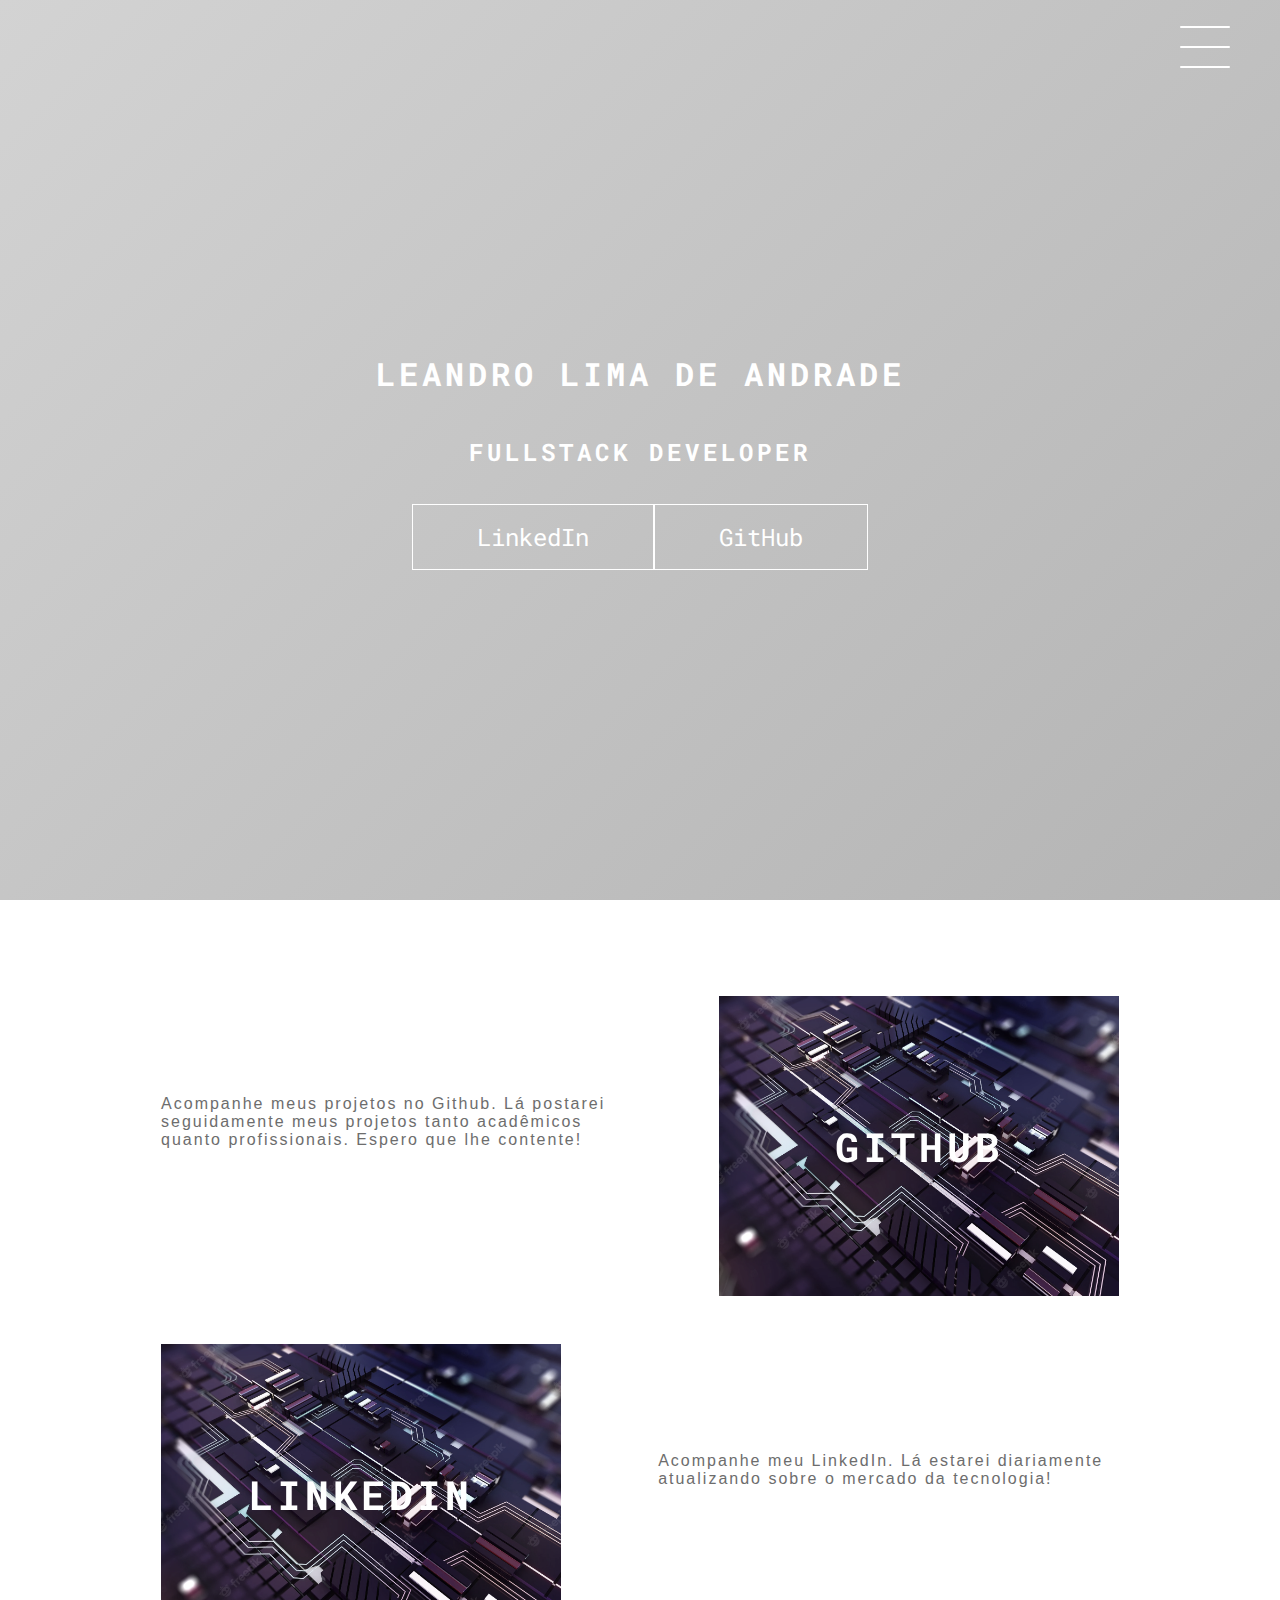
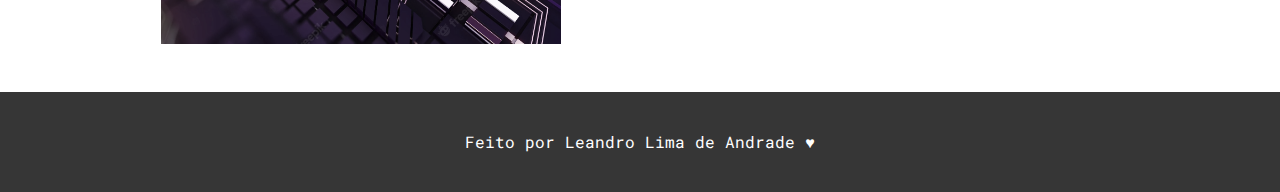
<file: final/index.html>
<!DOCTYPE html>
<html lang="en">
    <head>
        <meta charset="UTF-8">
        <meta http-equiv="X-UA-Compatible" content="IE=edge">
        <meta name="viewport" content="width=device-width, initial-scale=1.0">
        <link rel="stylesheet" href="style.css">
        <title>Apresentação</title>
    </head>
    <body>
        <header class="header-wrapper">
            <div class="header">
                <div class="checkbox-container">
                    <div class="checkbox-wrapper">
                        <input type="checkbox" id="toggle">
                        <label class="checkbox" for="toggle">
                            <div class="trace"></div>
                            <div class="trace"></div>
                            <div class="trace"></div>
                        </label>
                        <div class="menu"></div>
                        <nav class="menu-items">
                            <ul>
                                <li>
                                    <a href="#">Home</a>
                                </li>
                                <li>
                                    <a href="#">Sobre</a>
                                </li>
                                <li>
                                    <a href="#">Projetos</a>
                                </li>
                            </ul>
                        </nav>
                    </div>
                </div>
            </div>
            <h1>Leandro Lima de Andrade</h1>
            <h2>Fullstack Developer</h2>
            <div class="social-media">
                <a href="https://www.linkedin.com/in/leandroelacosta/">LinkedIn</a>
                <a href="https://github.com/Elacosta">GitHub</a>
            </div>
        </header>
        <main class="container">
            <div class="card-container">
                <div class="card-text">
                    Acompanhe meus projetos no Github. Lá postarei seguidamente meus projetos tanto acadêmicos quanto profissionais. Espero que lhe contente!
                </div>
                <div class="card">
                    <div class="card-wrapper">
                        <h2>Github</h2>
                        <p>Veja meus Projetos</p>
                    </div>
                </div>
            </div>
            <div class="card-container">
                <div class="card">
                    <div class="card-wrapper">
                        <h2>LinkedIn</h2>
                        <p>Acompanhe</p>
                    </div>
                </div>
                <div class="card-text">
                    Acompanhe meu LinkedIn. Lá estarei diariamente atualizando sobre o mercado da tecnologia!
                </div>
            </div>
        </main>
        <footer class="footer">
            Feito por Leandro Lima de Andrade ♥
        </footer>
    </body>
</html>
</file>
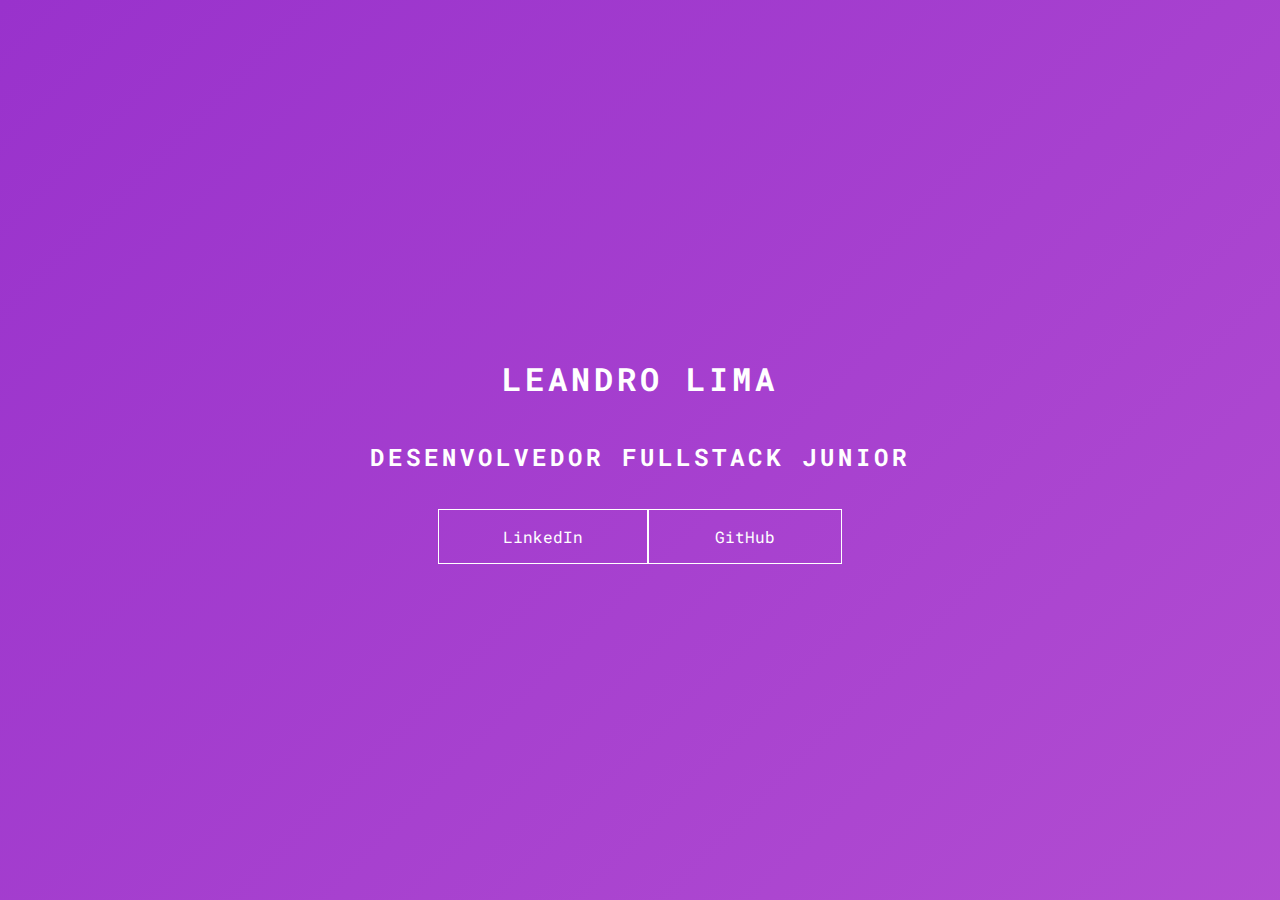
<file: keyframes/index.html>
<!DOCTYPE html>
<html lang="en">
<head>
    <meta charset="UTF-8">
    <meta http-equiv="X-UA-Compatible" content="IE=edge">
    <meta name="viewport" content="width=device-width, initial-scale=1.0">
    <link rel="stylesheet" href="style.css">
    <title>Document</title>
</head>
<body>
    <main class="wrapper">
        <h1>Leandro Lima</h1>
        <h2>Desenvolvedor Fullstack Junior</h2>
        <div class="social-media">
            <a href="#">LinkedIn</a>
            <a href="#">GitHub</a>
        </div>
    </main>
</body>
</html>
</file>
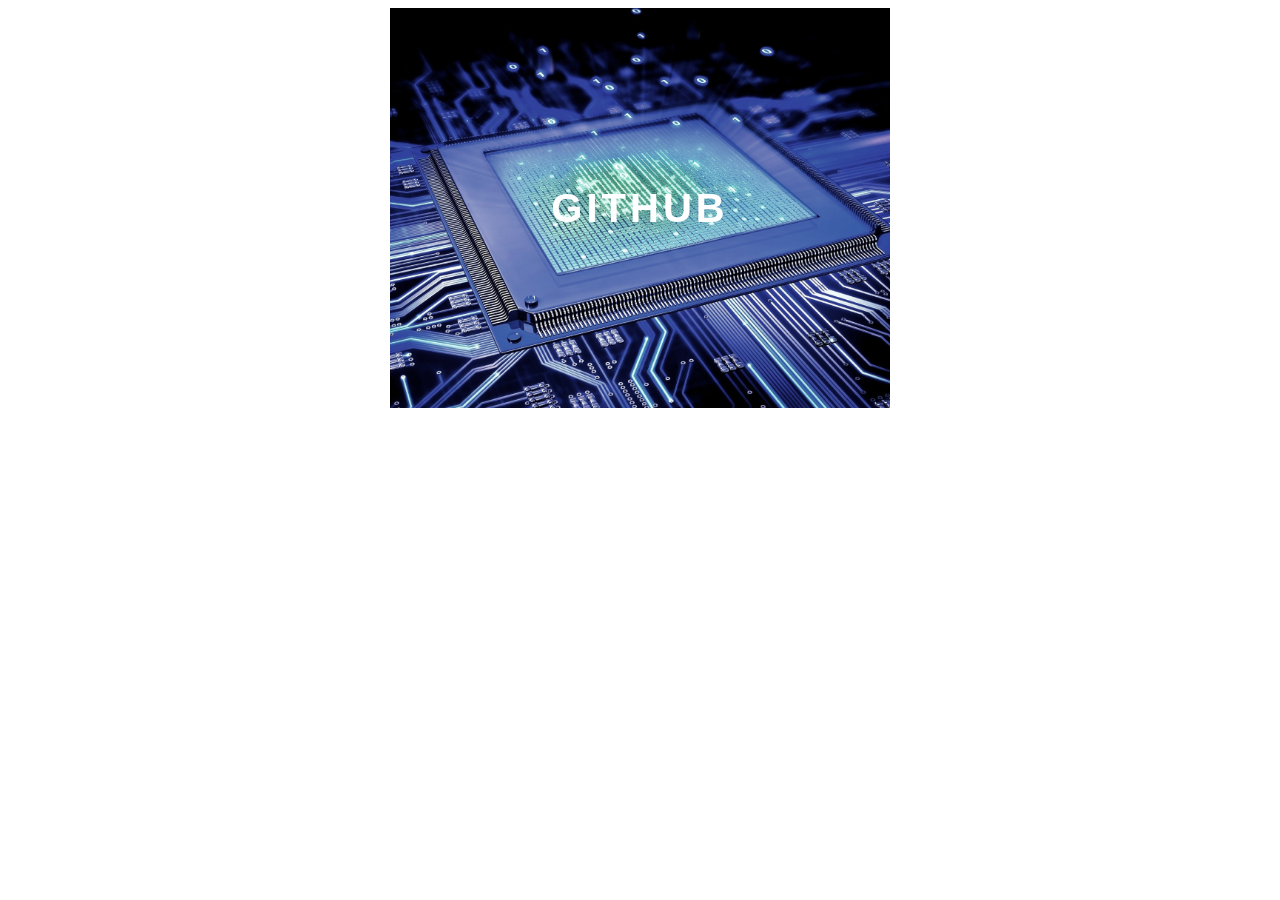
<file: transition/index.html>
<!DOCTYPE html>
<html lang="en">
<head>
    <meta charset="UTF-8">
    <meta http-equiv="X-UA-Compatible" content="IE=edge">
    <meta name="viewport" content="width=device-width, initial-scale=1.0">
    <link rel="stylesheet" href="style.css">
    <title>Document</title>
</head>
<body>
    <div class="container">
        <div class="card">
            <div class="card-wrapper">
                <h2>github</h2>
                <p>Veja meus Projetos</p>
            </div>
        </div>
    </div>
</body>
</html>
</file>
<file: final/style.css>
@import url('https://fonts.googleapis.com/css2?family=Roboto+Mono:wght@200&display=swap');

body{
    margin: 0;
    padding: 0;
    color: white;
    font-family: 'Roboto Mono', monospace;
}

.header-wrapper {
    height: 100vh;
    width: 100%;
    background: linear-gradient(-45deg, #363636,#696969, #A9A9A9, #D3D3D3);
    background-size: 400% 400%;
    display: flex;
    flex-direction: column;
    align-items: center;
    justify-content: center;
    position: relative;
    animation: backgroundTransition 8s ease-in-out infinite;
}

h1 {
    text-transform: uppercase;
    letter-spacing: 4px;
}

h2 {
    text-transform: uppercase;
    letter-spacing: 4px;
}

.social-media {
    margin-top: 1rem;
    display: flex;
}

.social-media a {
    text-decoration: none;
    color: white;
    font-size: 24px;
    padding: 1rem 4rem;
    border: 1px solid white;
    min-width: 4rem;
    display: flex;
    justify-content: center;
    align-items: center;
    transition: .5s cubic-bezier(0.55, 0.025, 0.675, 0.97);
}

a:hover {
    color: #696969;
    background-color: white;
}

@keyframes backgroundTransition {
    0% {
        background-position: 0% 80%;
    }
    50% {
        background-position: 80% 100%;
    }
    100% {
        background-position: 0% 90%;
    }
}

.checkbox-container {
    display: flex;
    justify-content: center;
    align-items: center;
}

.checkbox {
    height: 100px;
    width: 100px;
    position: absolute;
    top: 0;
    right: 0;
    display: flex;
    cursor: pointer;
    z-index: 9999;
    transition: 400ms ease-in-out 0;
}

.checkbox .trace {
    width: 50px;
    height: 2px;
    background-color: white;
    position: absolute;
    border-radius: 4px;
    transition: 0.5s ease-in-out;
}

.checkbox .trace:nth-child(1) {
    top: 26px;
    transform: rotate(0);
}

.checkbox .trace:nth-child(2) {
    top: 46px;
    transform: rotate(0);
}

.checkbox .trace:nth-child(3) {
    top: 66px;
    transform: rotate(0);
}

#toggle {
    display: none;
}

.menu {
    position: absolute;
    top: 28px;
    right: 30px;
    background: transparent;
    height: 40px;
    width: 40px;
    border-radius: 50%;
    box-shadow: 0px 0px 0px 0px white;
    z-index: -1;
    transition: 400ms ease-in-out 0s;
}

.menu-items {
    position: fixed;
    top: 0;
    left: 0;
    width: 100%;
    height: 100vh;
    display: flex;
    justify-content: center;
    align-items: center;
    z-index: 2;
    opacity: 0;
    visibility: hidden;
    transition: 400ms ease-in-out 0s;
}

.menu-items ul {
    list-style-type: none;

}

.menu-items ul li a {
    margin: 10px 0;
    color: #696969;
    text-decoration: none;
    text-transform: uppercase;
    letter-spacing: 4px;
    font-size: 40px;
}

#toggle:checked + .checkbox .trace.trace:nth-child(1) {
    transform: rotate(45deg);
    background-color: #696969;
    top: 47px;
}

#toggle:checked + .checkbox .trace:nth-child(2) {
    transform: translateX(-100px);
    width: 30px;
    visibility: hidden;
    opacity: 0;
}

#toggle:checked + .checkbox .trace:nth-child(3) {
    transform: rotate(-45deg);
    background-color: #696969;
    top: 48px;
}

#toggle:checked + .checkbox {
    background-color: white;
}

#toggle:checked ~ .menu {
    box-shadow: 0px 0px 0px 100vmax white;
    z-index: 1;
}

#toggle:checked ~ .menu-items {
    visibility: visible;
    opacity: 1;
}

.container {
    width: 100%;
    height: auto;
    display: flex;
    flex-direction: column;
    justify-content: space-between;
    align-items: center;
    margin: 3rem 0;
}

.card-container {
    display: flex;
    align-items: center;
    justify-content: space-evenly;
    width: 90%;
}

.card {
    height: 300px;
    width: 400px;
    margin: 3rem 0 0;
    background-image: url('./room.webp');
    background-position: center;
    background-repeat: no-repeat;
    background-size: cover;
    display: flex;
    justify-content: center;
    align-items: center;
    filter: grayscale(0.5);
    color: white;
    cursor: pointer;
    transition: 0.3s;
}

.card-text {
    width: 40%;
    font-family: sans-serif;
    letter-spacing: 1px;
    color: rgb(109, 109, 109);
}

.card-wrapper::before {
    content: '';
    position: absolute;
    height: 100px;
    width: 100px;
    display: block;
    border: 1px solid white;
    opacity: 0;
    transition: 0.3s;
}

.card-wrapper h2 {
    font-size: 40px;
    text-transform: uppercase;
    letter-spacing: 4px;
    margin: 0;
    transition: 0.3s;    
}

.card-wrapper p {
    font-size: 0;
    visibility: hidden;
    opacity: 0;
    font-weight: bold;
    text-transform: uppercase;
    transition: 0.3s;
}

.card:hover {
    filter: unset;
}

.card:hover > .card-wrapper::before {
    opacity: 1;
    width: 350px;
    width: 350px;
    height: 250px;
}

.container {
    width: 100%;
    height: auto;
    display: flex;
    flex-direction: column;
    justify-content: space-evenly;
    align-items: center;
    margin: 3rem 0;
}

.card-container {
    display: flex;
    align-items: center;
    justify-content: space-evenly;
    width: 90%;
}

.card {
    height: 300px;
    width: 400px;
    margin: 3rem 0 0 0;
    background-image: url('./room.webp');
    background-position: center;
    background-repeat: no-repeat;
    background-size: cover;
    display: flex;
    justify-content: center;
    align-items: center;
    filter: grayscale(0.5);
    color: white;
    cursor: pointer;
    transition: 0.3s;
}

.card-text {
    width: 40%;
    font-family: sans-serif;
    letter-spacing: 2px;
    color: rgb(109, 109, 109);
}

.card-wrapper {
    text-align: center;
    display: flex;
    flex-direction: column;
    justify-content: center;
    align-items: center;
    position: relative;
}

.card-wrapper::before {
    content: '';
    position: absolute;
    height: 100px;
    width: 100px;
    display: block;
    border: 1px solid white;
    opacity: 0;
    transition: 0.3s;
}

.card-wrapper h2 {
    font-size: 40px;
    text-transform: uppercase;
    letter-spacing: 4px;
    margin: 0;
    transition: 0.3s;
}

.card-wrapper p {
    font-size: 0;
    visibility: hidden;
    opacity: 0;
    font-weight: bold;
    text-transform: uppercase;
    transition: 0.3s;
}

.card:hover> .card-wrapper::before {
    height: 250px;
    width: 350px;
    opacity: 1;
}

.card:hover> .card-wrapper p {
    font-size: 14px;
    opacity: 1;
    visibility: visible;
}

.footer {
    height: 100px;
    width: 100%;
    display: flex;
    justify-content: center;
    align-items: center;
    background-color: #363636;
}

@media (max-width: 800px) {
    .social-media {
        display: flex;
        flex-direction: column;
    }

    .container {
        margin-top: 0;
    }

    .card-container {
        flex-direction: column;
    }

    .container .card-container:nth-child(1),
    .container .card-container:nth-child(3) {
        flex-direction: column-reverse;
    }

    .card {
        height: 250px;
        width: 250px;
    }

    .card-text {
        width: 90%;
        margin-top: 2rem;
        text-align: center;
    }

    .card:hover> .card-wrapper::before {
        height: 190px;
        width: 190px;
    }

}
</file>
<file: keyframes/style.css>
@import url('https://fonts.googleapis.com/css2?family=Roboto+Mono:wght@200&display=swap');

body{
    margin: 0;
    padding: 0;
    color: white;
    font-family: 'Roboto Mono', monospace;
}

.wrapper {
    height: 100vh;
    width: 100vw;
    background: linear-gradient(-45deg, #8B008B, 	#A020F0, #BA55D3, #9932CC);
    background-size: 400% 400%;
    display: flex;
    flex-direction: column;
    justify-content: center;
    align-items: center;
    animation: backgroundTransition 8s ease-in-out infinite;
}

h1 {
    text-transform: uppercase;
    letter-spacing: 4px;
}

h2 {
    text-transform: uppercase;
    letter-spacing: 4px;
}

.social-media {
    margin-top: 1rem;
    display: flex;
}

a {
    text-decoration: none;
    color: white;
    size: 24px;
    padding: 1rem 4rem;
    border: 1px solid white;
    min-width: 4rem;
    display: flex;
    justify-content: center;
    align-items: center;
    transition: .5s cubic-bezier(0.55, 0.044, 0.675, 0.97);
}

a:hover {
    color: #8B008B;
    background-color: white;
}

@keyframes backgroundTransition {
    0% {
        background-position: 0% 80%;

    } 
    50% {
        background-position: 80% 100%;
    }
    100% {
        background-position: 0% 90%;
    }
}
</file>
<file: transition/style.css>
body {
    font-family: sans-serif;
}

.container {
    width: 100%;
    height: 100%;
    display: flex;
    justify-content: center;
    align-items: center;
}

.card {
    height: 400px;
    width: 500px;
    background-image: url('./landscape.jpg');
    background-position: center;
    background-repeat: no-repeat;
    background-size: cover;
    display: flex;
    justify-content: center;
    align-items: center;
    filter: grayscale(0.5);
    color: white;
    cursor: pointer;
    transition: 0.3s;
}

.card-wrapper {
    text-align: center;
    display: flex;
    flex-direction: column;
    justify-content: center;
    align-items: center;
    position: relative;

}

.card-wrapper::before {
    content: '';
    position: absolute;
    height: 100px;
    width: 100px;
    display: black;
    border: 1px solid white;
    opacity: 0;
    transition: 0.3s;
}

.card-wrapper h2 {
    font-size: 40px;
    text-transform: uppercase;
    letter-spacing: 4px;
    margin: 0;
    transition: 0.3s;   
}

.card-wrapper p {
    font-size: 0;
    visibility: hidden;
    opacity: 0;
    font-weight: bold;
    text-transform: uppercase;
    transition: 0.3s;
}

.card:hover {
    filter: unset;
}

.card:hover > .card-wrapper::before {
    height: 300px;
    width: 400px;
    opacity: 1;
}

.card:hover > .card-wrapper p {
    opacity: 1;
    visibility: visible;
    font-size: 14px;
}
</file>
